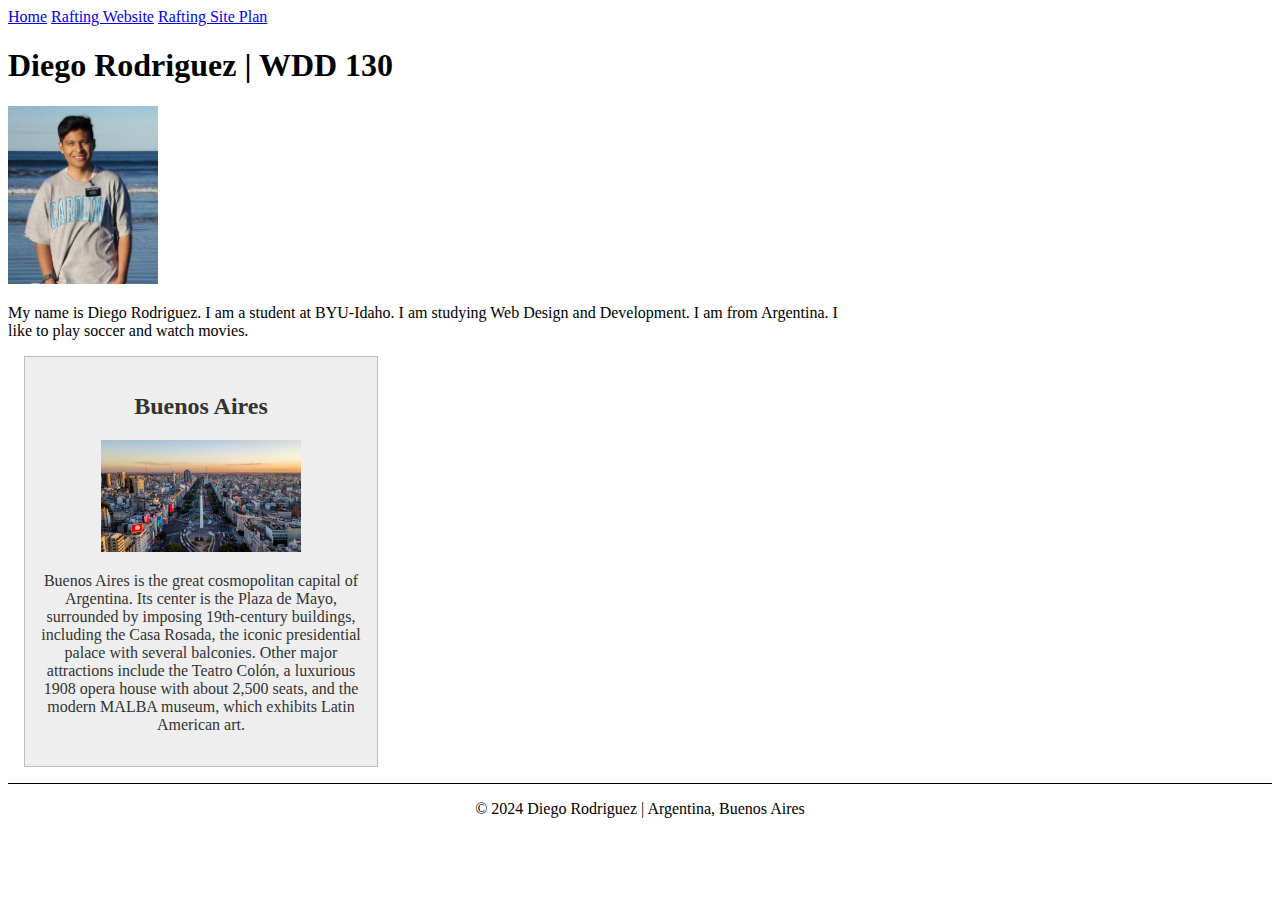
<file: index.html>
<!DOCTYPE html>
<html lang="en">
<head>
    <meta charset="UTF-8">
    <meta name="viewport" content="width=device-width, initial-scale=1.0">
    <link rel="stylesheet" href="styles/styles.css">
    <meta name="description" content="presentation page for WDD 130 Web Fundamentals course">
    <meta name="author" content="Diego Rodriguez">
    <title>Diego Rodriguez | WDD 130</title>
</head>
<body>
    <header>
        <a href="#">Home</a>
        <a href="wwr/">Rafting Website</a>
        <a href="wwr/site-plan-rafting.html">Rafting Site Plan</a>
    </header>
    <main>
        <h1>Diego Rodriguez | WDD 130</h1>
        <img src="images/perfil.jpg" alt="profile picture" width="200">
        <p>My name is Diego Rodriguez. I am a student at BYU-Idaho. I am studying Web Design and Development. I am from Argentina. I like to play soccer and watch movies.</p>
    </main>
    <aside>
        <h2>Buenos Aires</h2>
        <img src="images/Buenos_Aires.jpg" alt="Buenos Aires landscape">
        <p>Buenos Aires is the great cosmopolitan capital of Argentina. Its center is the Plaza de Mayo, surrounded by imposing 19th-century buildings, including the Casa Rosada, the iconic presidential palace with several balconies. Other major attractions include the Teatro Colón, a luxurious 1908 opera house with about 2,500 seats, and the modern MALBA museum, which exhibits Latin American art.</p>
    </aside>
    <footer>
        <p>&copy; 2024 Diego Rodriguez | Argentina, Buenos Aires</p>
    </footer>
</body>
</html>
</file>
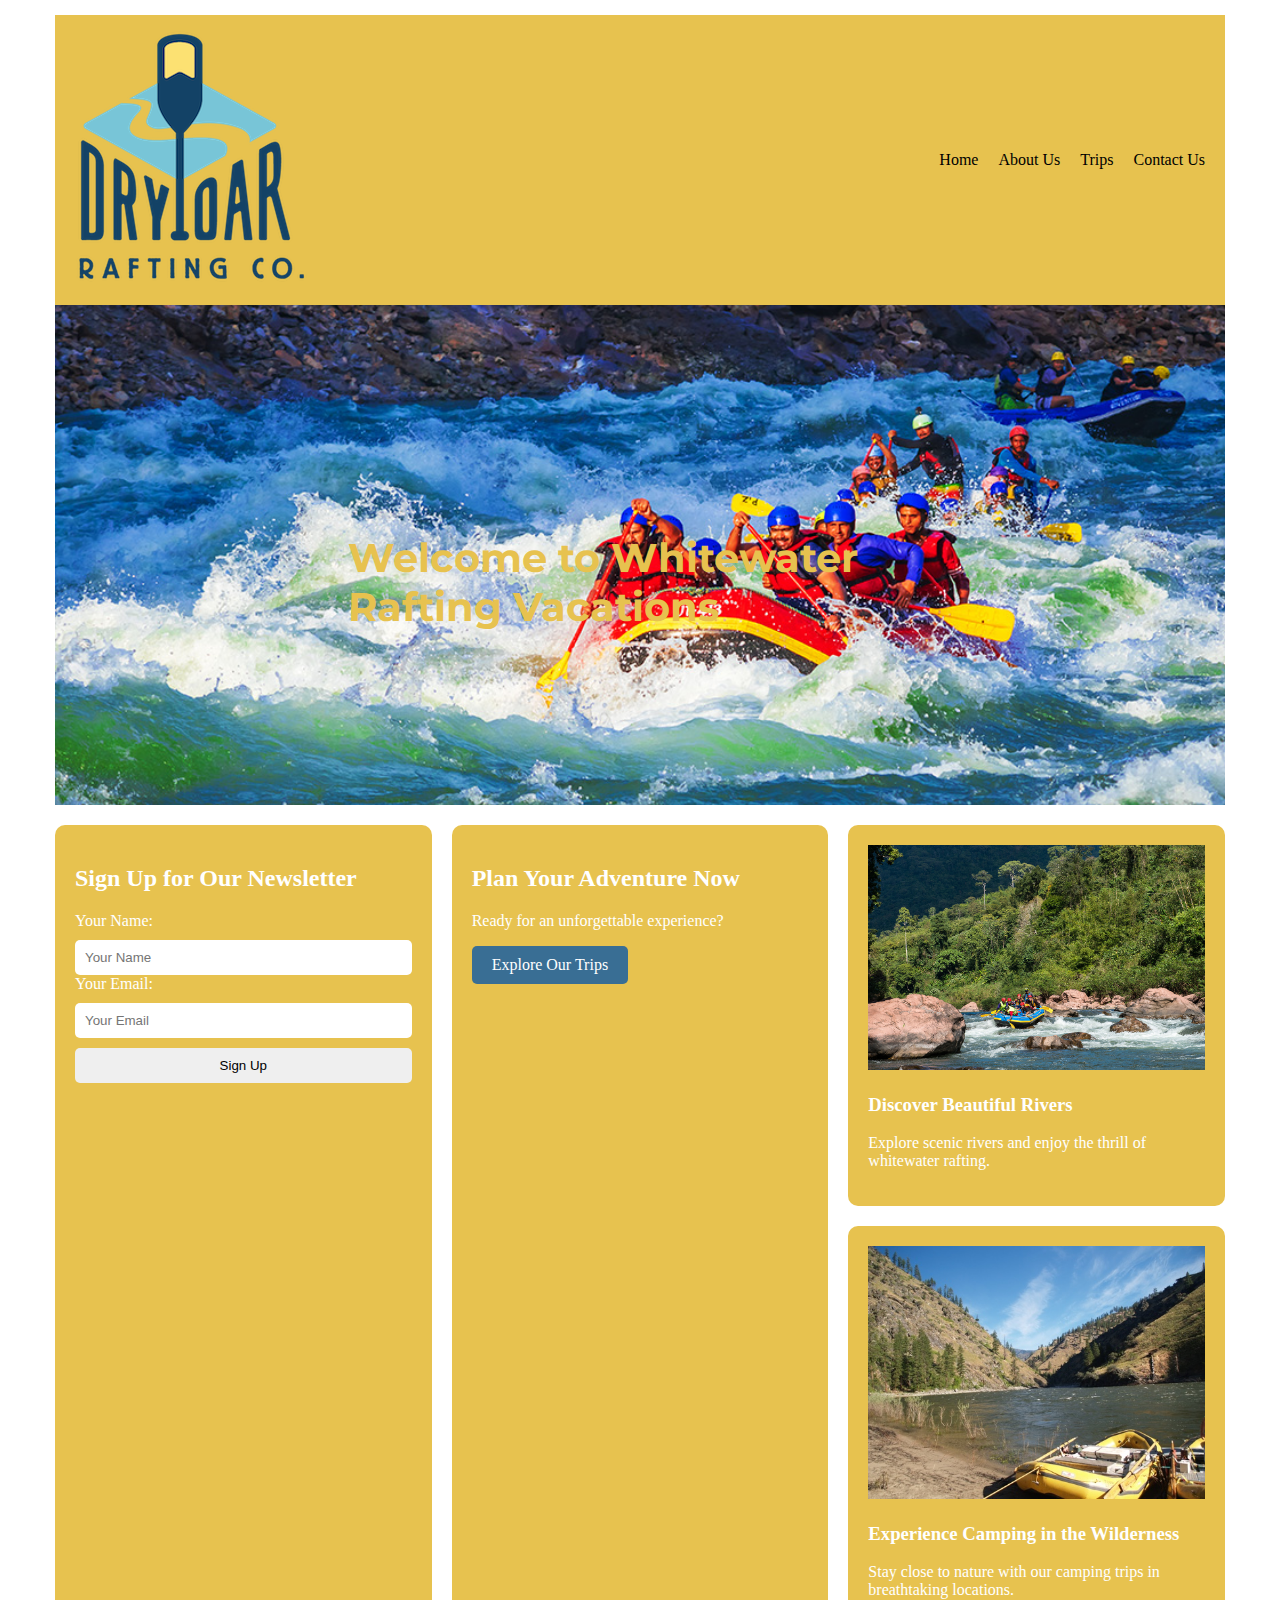
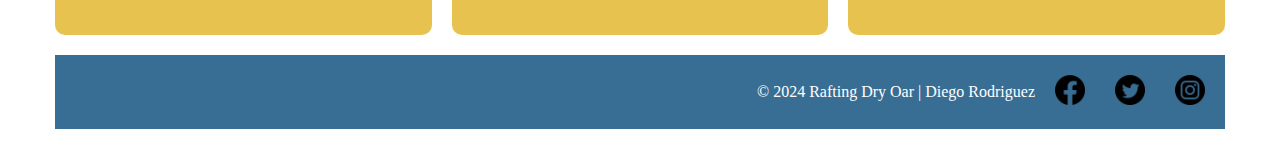
<file: wwr/index.html>
<!DOCTYPE html>
<html lang="en">
<head>
    <meta charset="UTF-8">
    <meta name="viewport" content="width=device-width, initial-scale=1.0">
    <meta name="description" content="Whitewater Rafting Vacations - Providing Unforgettable Rafting Experiences with Dry Oar Boating">
    <meta name="author" content="Diego Rodriguez">
    <title>Whitewater Rafting Vacations | Home</title>
    <link rel="stylesheet" href="./styles/rafting.css">
</head>
<body class="body">
    <div id="content">
        <header class="header">
            <img src="images/logo.png" alt="Rafting Site Logo">
            <nav class="nav">
                <a href="index.html">Home</a>
                <a href="about.html">About Us</a>
                <a href="trips.html">Trips</a>
                <a href="contact.html">Contact Us</a>
            </nav>
        </header>
        <section id="hero" class="hero">
            <img id="hero-img" src="./images/hero_index.jpg" alt="People enjoying white water rafting">
            <div class="hero-content">
                <h1 class="home-title">Welcome to Whitewater Rafting Vacations</h1>
            </div>
        </section>
        <main class="home-grid">
            <section class="newsletter" id="newsletter">
                <h2>Sign Up for Our Newsletter</h2>
                <form action="#" method="post">
                    <label for="name">Your Name:</label>
                    <input type="text" id="name" name="name" placeholder="Your Name" required>
                    <label for="email">Your Email:</label>
                    <input type="email" id="email" name="email" placeholder="Your Email" required>
                    <input type="submit" value="Sign Up">
                </form>
            </section>
            <section class="call-to-action">
                <h2>Plan Your Adventure Now</h2>
                <p>Ready for an unforgettable experience?</p>
                <a class="cta-link" href="trips.html">Explore Our Trips</a>
            </section>
            <section class="grid-layout">
                <div class="grid-item">
                    <img src="./images/river.jpg" alt="Image 1">
                    <h3>Discover Beautiful Rivers</h3>
                    <p>Explore scenic rivers and enjoy the thrill of whitewater rafting.</p>
                </div>
                <div class="grid-item">
                    <img src="./images/camping.jpg" alt="Image 2">
                    <h3>Experience Camping in the Wilderness</h3>
                    <p>Stay close to nature with our camping trips in breathtaking locations.</p>
                </div>
            </section>
        </main>
        <footer class="footer">
            <p>&copy; 2024 Rafting Dry Oar | Diego Rodriguez</p>
            <nav class="sociallinks">
                <a href="https://www.facebook.com" target="_blank">
                    <img src="./images/facebook.png" alt="Facebook">
                </a>
                <a href="https://www.twitter.com" target="_blank">
                    <img src="./images/twitter.png" alt="Twitter">
                </a>
                <a href="https://www.instagram.com" target="_blank">
                    <img src="./images/instagram.png" alt="Instagram">
                </a>
            </nav>
        </footer>
    </div>
</body>
</html>
</file>
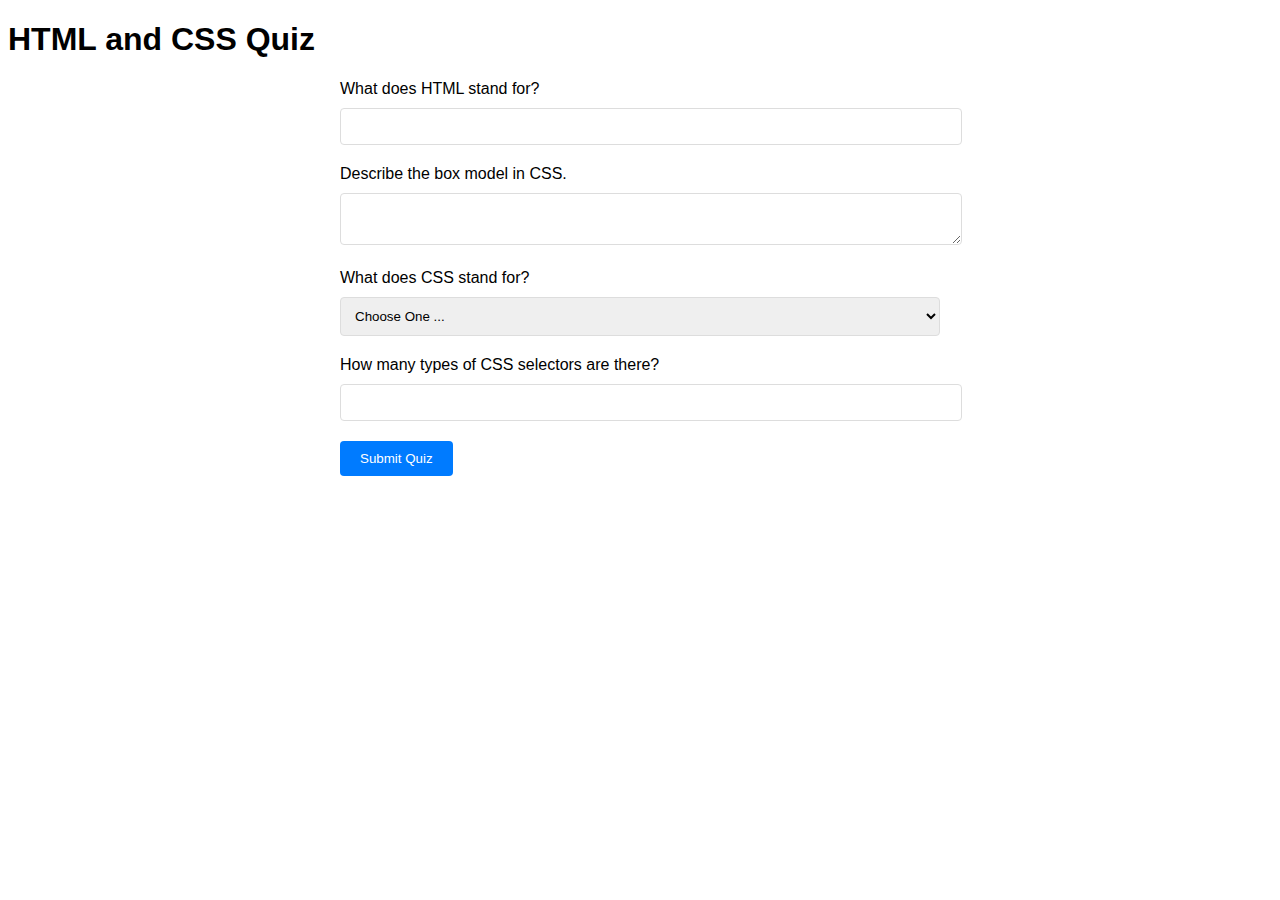
<file: quiz.html>
<!DOCTYPE html>
<html>
<head>
    <meta charset="UTF-8">
    <meta name="viewport" content="width=device-width, initial-scale=1.0">
    <link rel="stylesheet" href="styles/quiz.css">
    <meta name="description" content="Quiz page for WDD 130 Web Fundamentals course">
    <meta name="author" content="Diego Rodriguez">
    <title>Diego Rodriguez | WDD 130 | Quiz</title>
</head>
<body>
    <h1>HTML and CSS Quiz</h1>
    <form>
        <div class="form-group">
            <label for="q1">What does HTML stand for?</label>
            <input type="text" id="q1" name="q1">
        </div>
        <div class="form-group">
            <label for="q2">Describe the box model in CSS.</label>
            <textarea id="q2" name="q2"></textarea>
        </div>
        <div class="form-group">
            <label for="q3">What does CSS stand for?</label>
            <select id="q3" name="q3">
                <option value="" selected disabled>Choose One ...</option>
                <option value="1">Cascading Style Sheets</option>
                <option value="2">Computer Style Sheets</option>
                <option value="3">Colorful Style Sheets</option>
            </select>
        </div>
        <div class="form-group">
            <label for="q4">How many types of CSS selectors are there?</label>
            <input type="number" id="q4" name="q4">
        </div>
        <button type="submit">Submit Quiz</button>
    </form>
</body>
</html>
</file>
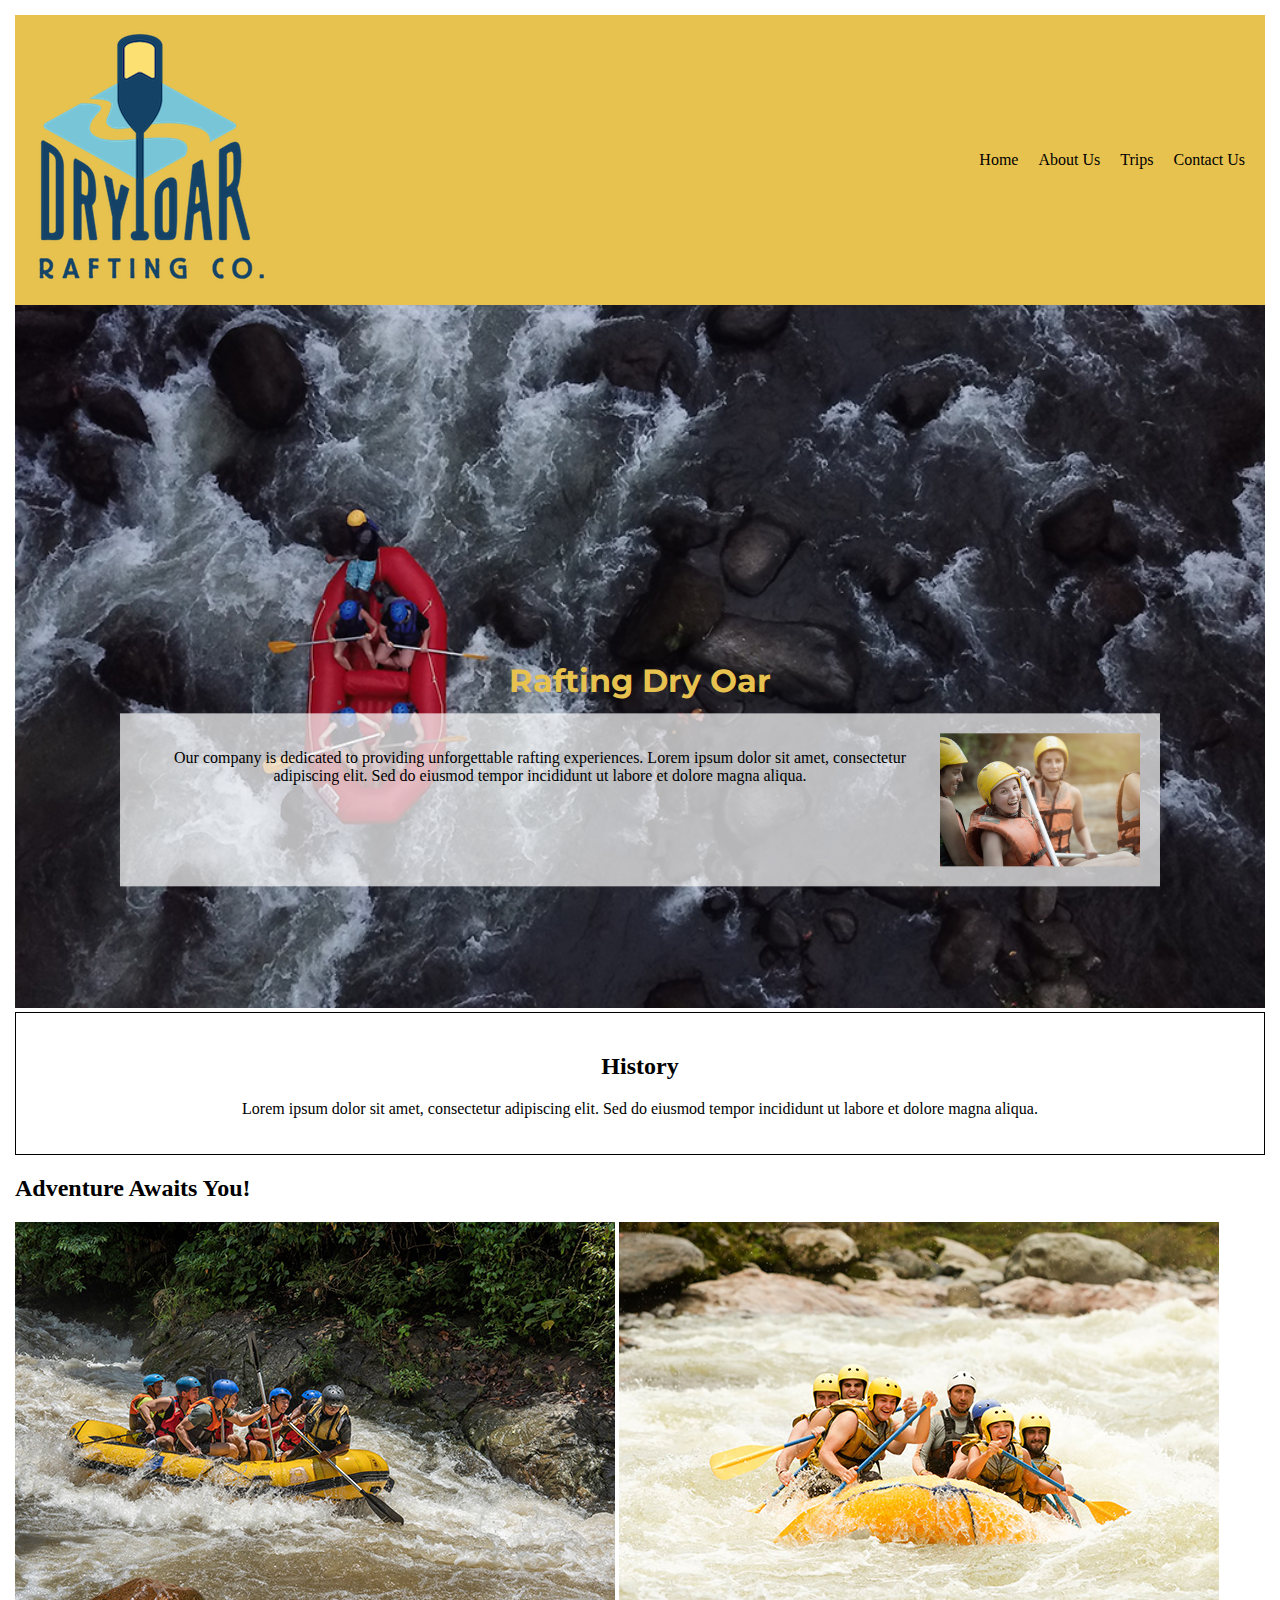
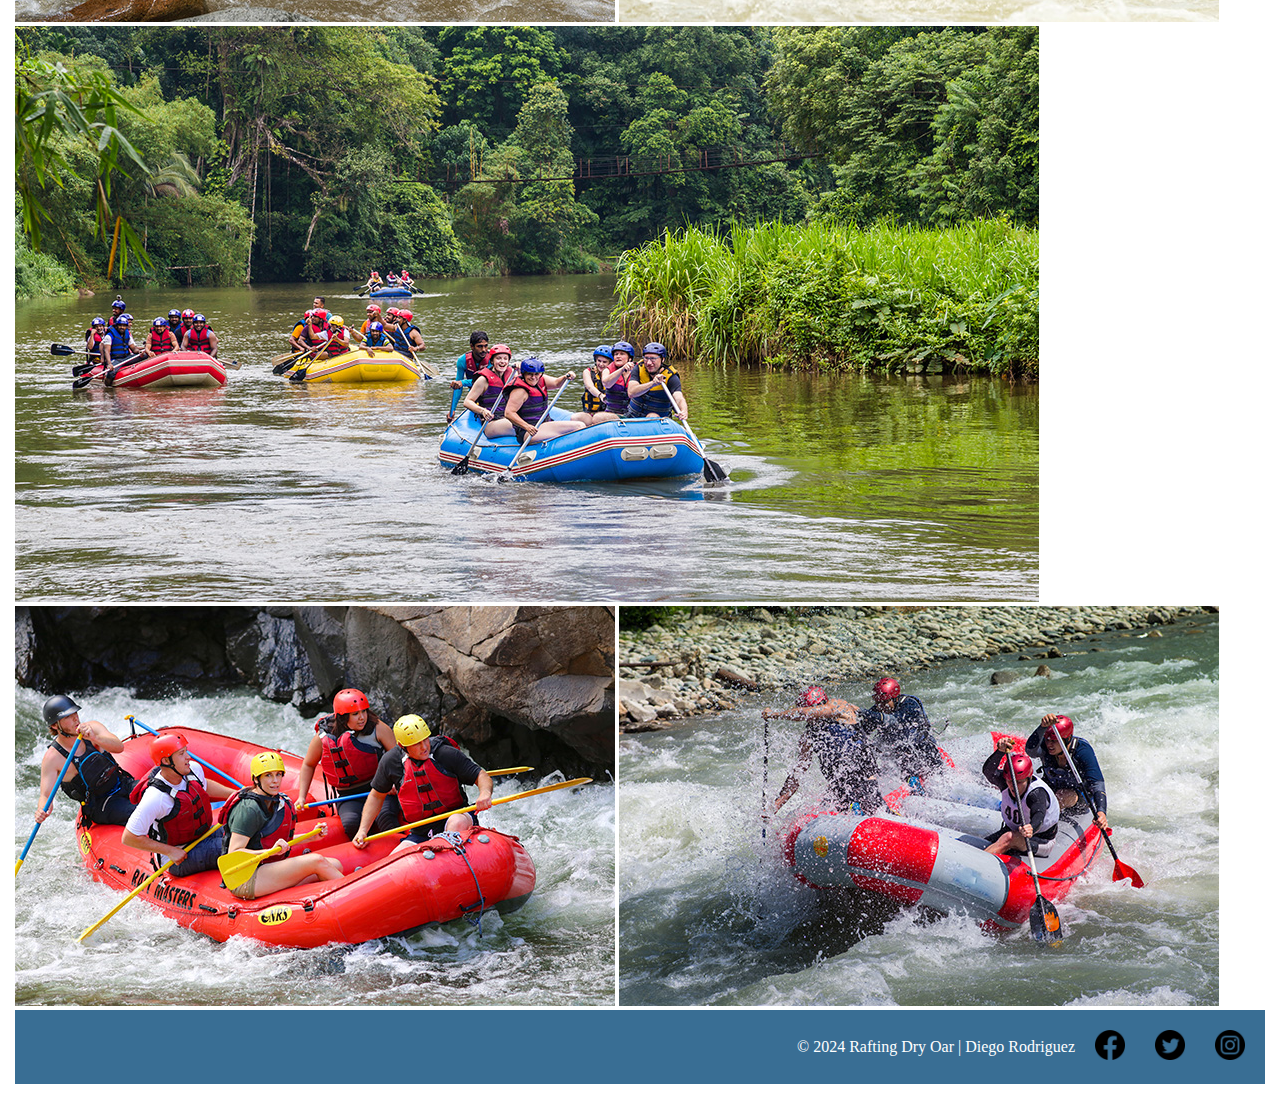
<file: wwr/about.html>
<!DOCTYPE html>
<html lang="en">
<head>
    <meta charset="UTF-8">
    <meta name="viewport" content="width=device-width, initial-scale=1.0">
    <meta name="description" content="Rafting Dry Oar - Providing Unforgettable Rafting Experiences">
    <meta name="author" content="Diego Rodriguez">
    <link rel="stylesheet" href="styles/rafting.css">
    <title>Rafting About Us - Dry Oar Rafting</title>
</head>
<body>
    <header>
        <img src="images/logo.png" alt="Rafting Site Logo">
        <nav>
            <a href="index.html">Home</a>
            <a href="about.html">About Us</a>
            <a href="trips.html">Trips</a>
            <a href="contact.html">Contact Us</a>
        </nav>
    </header>
    <main>
        <div class="hero">
            <img src="images/rafting-background.jpg" alt="image background">
            <h1>Rafting Dry Oar</h1>
            <article>
                <img src="images/customer.png" alt="Happy customer">
                <p>Our company is dedicated to providing unforgettable rafting experiences. Lorem ipsum dolor sit amet, consectetur adipiscing elit. Sed do eiusmod tempor incididunt ut labore et dolore magna aliqua.</p>
            </article>
        </div>
        <section class="history">
            <h2>History</h2>
            <p>Lorem ipsum dolor sit amet, consectetur adipiscing elit. Sed do eiusmod tempor incididunt ut labore et dolore magna aliqua.</p>
        </section>
        <section class="adventure">
                <h2>Adventure Awaits You!</h2>
                <img src="images/rafting1.jpg" alt="Rafting Image 1">
                <img src="images/rafting2.jpg" alt="Rafting Image 2">
                <img src="images/rafting3.jpg" alt="Rafting Image 3">
                <img src="images/rafting4.jpg" alt="Rafting Image 4">
                <img src="images/rafting5.jpg" alt="Rafting Image 5">
        </section>
    </main>
    <footer>
        <p>&copy; 2024 Rafting Dry Oar | Diego Rodriguez</p>
        <nav class="sociallinks">
            <a href="https://www.facebook.com" target="_blank">
                <img src="./images/facebook.png" alt="Facebook">
            </a>

            <a href="https://www.twitter.com" target="_blank">
                <img src="./images/twitter.png" alt="Twitter">
            </a>

            <a href="https://www.instagram.com" target="_blank">
                <img src="./images/instagram.png" alt="Instagram">
            </a>
        </nav>
    </footer>
</body>
</html>
</file>
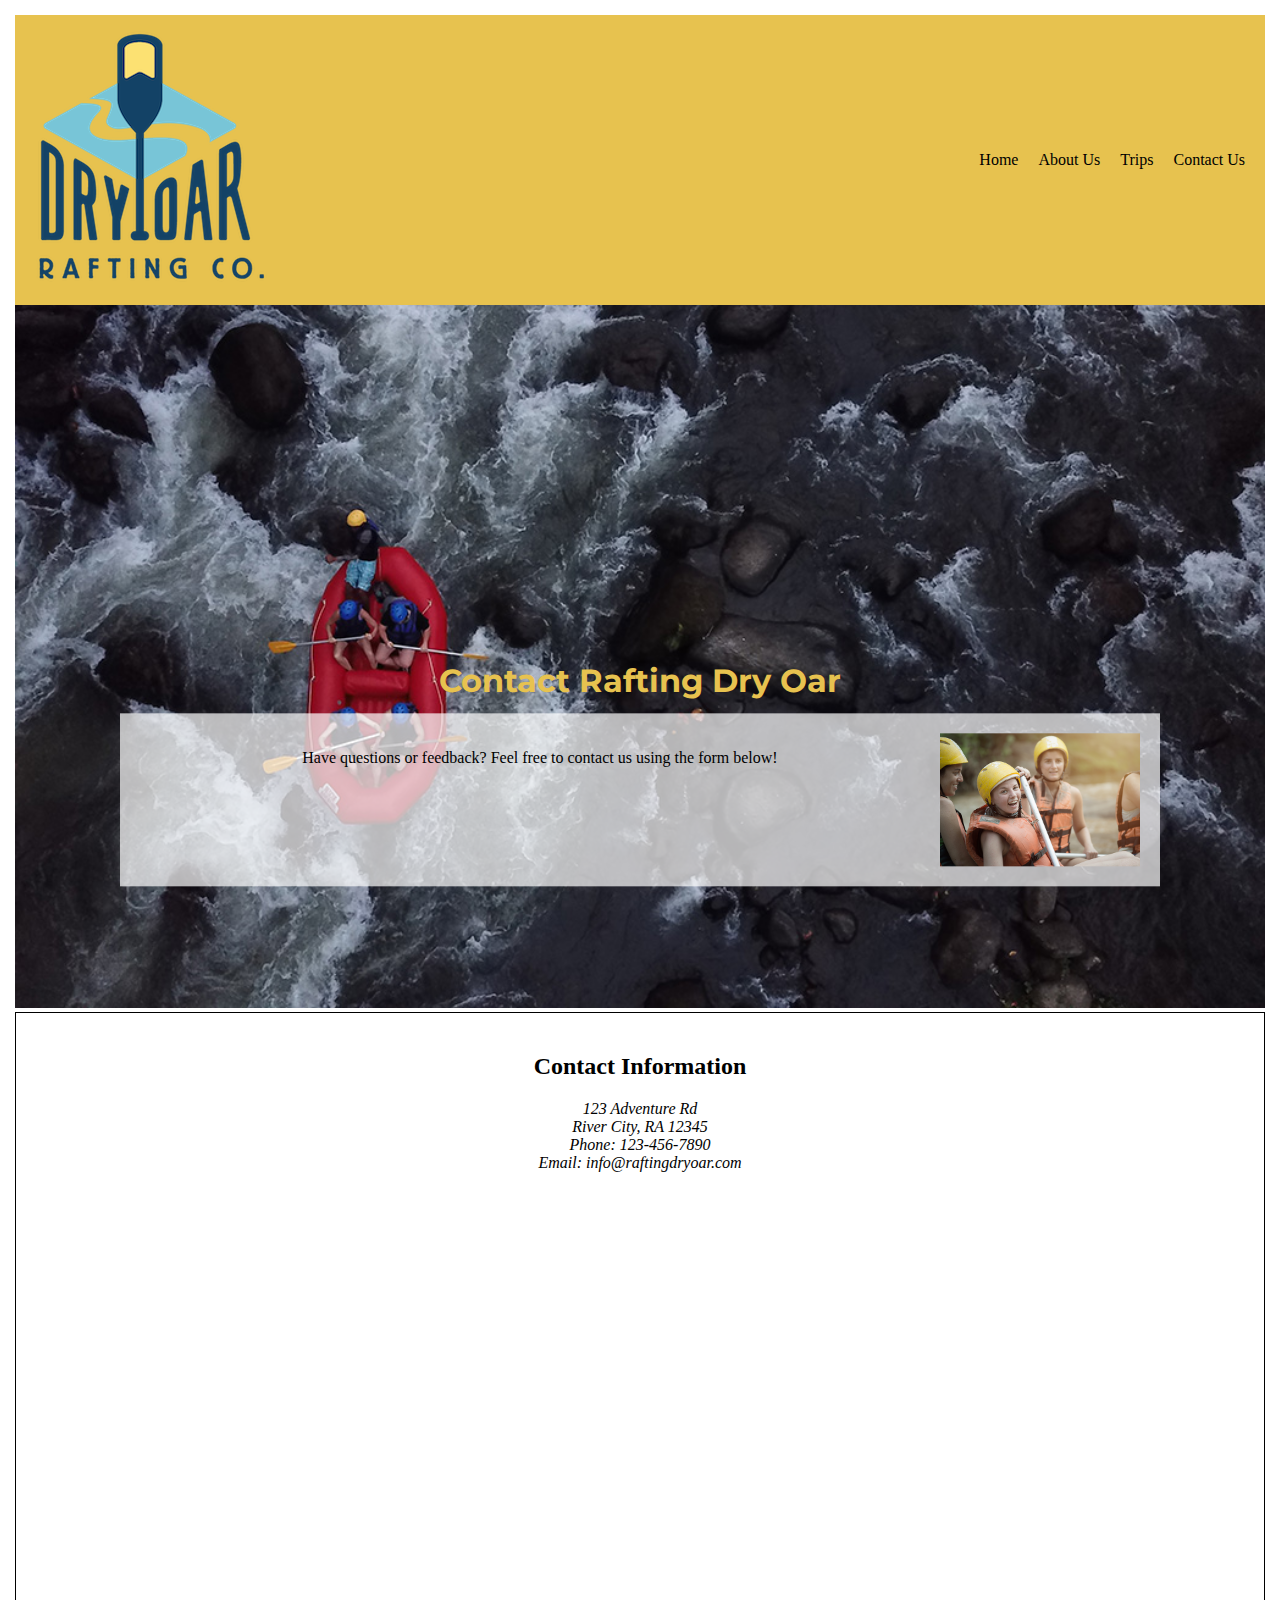
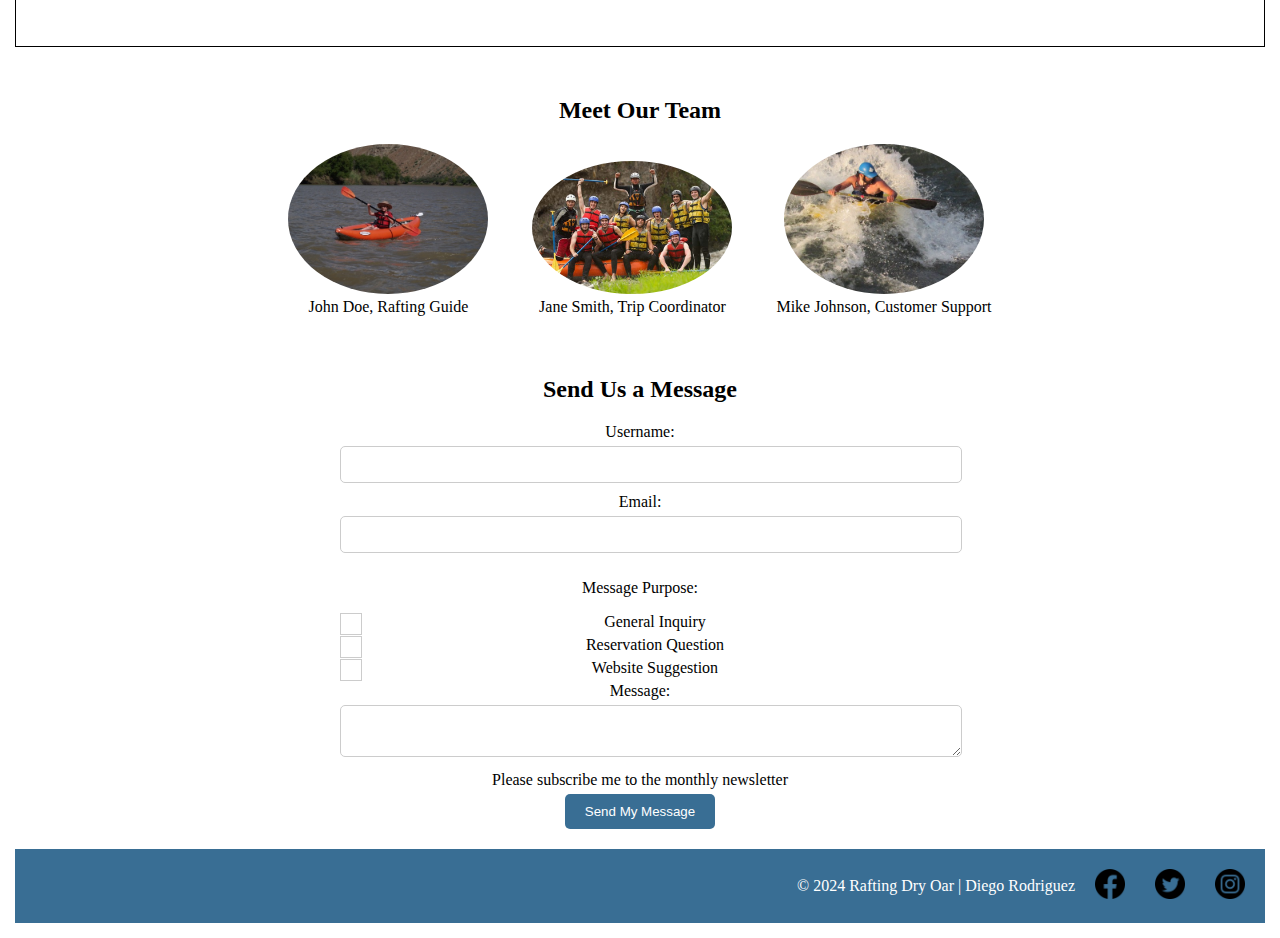
<file: wwr/contact.html>
<!DOCTYPE html>
<html lang="en">
<head>
    <meta charset="UTF-8">
    <meta name="viewport" content="width=device-width, initial-scale=1.0">
    <meta name="description" content="Contact Rafting Dry Oar for Unforgettable Rafting Experiences">
    <meta name="author" content="Diego Rodriguez">
    <link rel="stylesheet" href="styles/rafting.css">
    <title>Contact - Rafting Dry Oar</title>
</head>
<body>
    <header>
        <img src="images/logo.png" alt="Rafting Site Logo">
        <nav>
            <a href="index.html">Home</a>
            <a href="about.html">About Us</a>
            <a href="trips.html">Trips</a>
            <a href="contact.html">Contact Us</a>
        </nav>
    </header>
    <main>
        <div class="hero">
            <img src="images/rafting-background.jpg" alt="image background">
            <h1>Contact Rafting Dry Oar</h1>
            <article>
                <img src="images/customer.png" alt="Happy customer">
                <p>Have questions or feedback? Feel free to contact us using the form below!</p>
            </article>
        </div>
        <section class="contact">
            <h2>Contact Information</h2>
            <address>
                123 Adventure Rd<br>
                River City, RA 12345<br>
                Phone: 123-456-7890<br>
                Email: info@raftingdryoar.com
            </address>
            <div id="map">
                <iframe src="https://www.google.com/maps/embed?pb=!1m18!1m12!1m3!1d3305.073394394073!2d-118.2436846847836!3d34.05223598059847!2m3!1f0!2f0!3f0!3m2!1i1024!2i768!4f13.1!3m3!1m2!1s0x80c2c75ddc27da13%3A0x3e3b3e3a3d3d3d!2sLos%20Angeles%2C%20CA!5e0!3m2!1sen!2sus!4v1607683660003!5m2!1sen!2sus" width="600" height="450" allowfullscreen="" aria-hidden="false" tabindex="0"></iframe>
            </div>
        </section>
        <section class="employees">
            <h2>Meet Our Team</h2>
            <figure>
                <img src="images/employed1.jpg" alt="Employee 1">
                <figcaption>John Doe, Rafting Guide</figcaption>
            </figure>
            <figure>
                <img src="images/employed2.jpg" alt="Employee 2">
                <figcaption>Jane Smith, Trip Coordinator</figcaption>
            </figure>
            <figure>
                <img src="images/employed3.jpg" alt="Employee 3">
                <figcaption>Mike Johnson, Customer Support</figcaption>
            </figure>
        </section>
        <section class="message">
            <h2>Send Us a Message</h2>
            <form>
                <label for="username">Username:</label>
                <input type="text" id="username" name="username">
            
                <label for="email">Email:</label>
                <input type="email" id="email" name="email">
            
                <p>Message Purpose:</p>
                <input type="radio" id="generalInquiry" name="purpose" value="generalInquiry">
                <label for="generalInquiry">General Inquiry</label>
                <input type="radio" id="reservationQuestion" name="purpose" value="reservationQuestion">
                <label for="reservationQuestion">Reservation Question</label>
                <input type="radio" id="websiteSuggestion" name="purpose" value="websiteSuggestion">
                <label for="websiteSuggestion">Website Suggestion</label>
            
                <label for="message">Message:</label>
                <textarea id="message" name="message"></textarea>
            
                <label for="newsletter">Please subscribe me to the monthly newsletter</label>
                <input type="checkbox" id="newsletter" name="newsletter">
            
                <button type="submit">Send My Message</button>
            </form>
        </section>
    </main>
    <footer>
        <p>&copy; 2024 Rafting Dry Oar | Diego Rodriguez</p>
        <nav class="sociallinks">
            <a href="https://www.facebook.com" target="_blank">
                <img src="./images/facebook.png" alt="Facebook">
            </a>
            <a href="https://www.twitter.com" target="_blank">
                <img src="./images/twitter.png" alt="Twitter">
            </a>
            <a href="https://www.instagram.com" target="_blank">
                <img src="./images/instagram.png" alt="Instagram">
            </a>
        </nav>
    </footer>
</body>
</html>
</file>
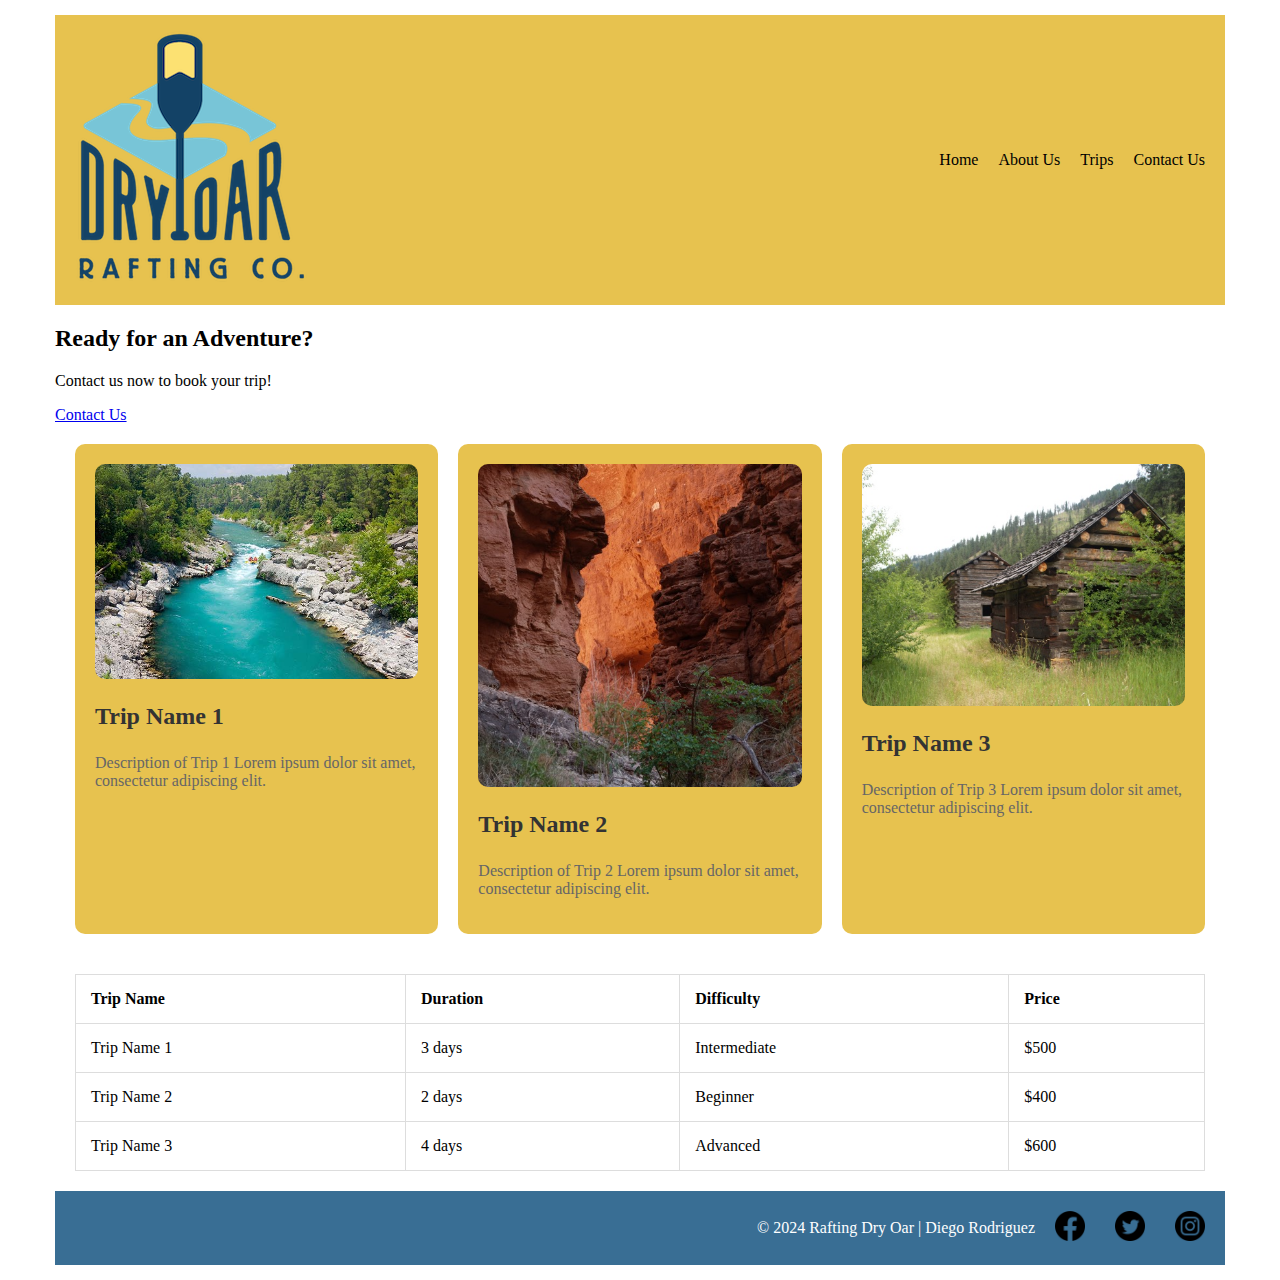
<file: wwr/trips.html>
<!DOCTYPE html>
<html lang="en">
<head>
    <meta charset="UTF-8">
    <meta name="viewport" content="width=device-width, initial-scale=1.0">
    <meta name="description" content="Explore our exciting whitewater rafting trips.">
    <meta name="author" content="Your Name">
    <title>Whitewater Rafting Trips | Dry Oar Rafting</title>
    <link rel="stylesheet" href="./styles/rafting.css">
</head>
<body>
    <div id="content">
        <header>
            <img src="images/logo.png" alt="Rafting Site Logo">
            <nav>
                <a href="index.html">Home</a>
                <a href="about.html">About Us</a>
                <a href="trips.html">Trips</a>
                <a href="contact.html">Contact Us</a>
            </nav>
        </header>
        
        <main>
            <section id="call-to-action">
                <h2>Ready for an Adventure?</h2>
                <p>Contact us now to book your trip!</p>
                <a class="button" href="./contact.html">Contact Us</a>
            </section>
            
            <section id="trip-descriptions">
                <!-- Trip 1 -->
                <div class="trip">
                    <img src="./images/trip1.jpg" alt="Trip 1">
                    <h3>Trip Name 1</h3>
                    <p>Description of Trip 1 Lorem ipsum dolor sit amet, consectetur adipiscing elit.</p>
                </div>
                
                <!-- Trip 2 -->
                <div class="trip">
                    <img src="./images/trip2.jpg" alt="Trip 2">
                    <h3>Trip Name 2</h3>
                    <p>Description of Trip 2 Lorem ipsum dolor sit amet, consectetur adipiscing elit.</p>
                </div>
                
                <!-- Trip 3 -->
                <div class="trip">
                    <img src="./images/trip3.jpg" alt="Trip 3">
                    <h3>Trip Name 3</h3>
                    <p>Description of Trip 3 Lorem ipsum dolor sit amet, consectetur adipiscing elit.</p>
                </div>
            </section>
            
            <section id="trip-table">
                <table>
                    <thead>
                        <tr>
                            <th>Trip Name</th>
                            <th>Duration</th>
                            <th>Difficulty</th>
                            <th>Price</th>
                        </tr>
                    </thead>
                    <tbody>
                        <tr>
                            <td>Trip Name 1</td>
                            <td>3 days</td>
                            <td>Intermediate</td>
                            <td>$500</td>
                        </tr>
                        <tr>
                            <td>Trip Name 2</td>
                            <td>2 days</td>
                            <td>Beginner</td>
                            <td>$400</td>
                        </tr>
                        <tr>
                            <td>Trip Name 3</td>
                            <td>4 days</td>
                            <td>Advanced</td>
                            <td>$600</td>
                        </tr>
                        <!-- Additional trips can be added here -->
                    </tbody>
                </table>
            </section>
        </main>
        
        <footer>
            <p>&copy; 2024 Rafting Dry Oar | Diego Rodriguez</p>
            <nav class="sociallinks">
                <a href="https://www.facebook.com" target="_blank">
                    <img src="./images/facebook.png" alt="Facebook">
                </a>
                <a href="https://www.twitter.com" target="_blank">
                    <img src="./images/twitter.png" alt="Twitter">
                </a>
                <a href="https://www.instagram.com" target="_blank">
                    <img src="./images/instagram.png" alt="Instagram">
                </a>
            </nav>
        </footer>
    </div>
</body>
</html>
</file>
<file: styles/styles.css>
main {
    max-width: 840px;
}

aside{
    width: 20rem;
    margin: 1rem;
    border: 1px solid rgba(0, 0, 0, 0.2);
    padding: 1rem;
    background-color: #eee;
    color: #333;
    text-align: center;
}

aside img{
    width: 200px;
    height: auto;
}

main img{
    width: 150px;
    height: auto;
}

p{padding: 0;}

footer{
    margin-top: 15px;
    border-top: 1px solid #000;
    text-align: center;
}
</file>
<file: wwr/styles/rafting.css>
/* Import Google Fonts */
@import url('https://fonts.googleapis.com/css?family=Montserrat:400,700&display=swap');

:root {
  --primary-color: #396e94;
  --secondary-color: #e7c24f;
  --accent1-color: #a43312;
  --accent2-color: #381d2a;

  --heading-font: 'Montserrat', sans-serif;
  --paragraph-font: 'Montserrat', sans-serif;

  --nav-background-color: #e7c24f;
  --nav-link-color: #000;
  --nav-link-hover-color: #396e94;
  --nav-hover-background-color: #e7c24f;
}

body {
  margin: 15px;
  padding: 0;
}

/* Header Styles */
header {
  display: grid;
  grid-template-columns: 1fr auto;
  align-items: center;
  background-color: var(--nav-background-color);
  padding: 10px;
}

header img {
  max-width: 100%;
}

nav {
  display: flex;
  justify-content: space-around;
}

nav a {
  color: var(--nav-link-color);
  text-decoration: none;
  padding: 10px;
  transition: color 0.3s;
}

nav a:hover {
  color: var(--nav-link-hover-color);
}

/* Hero Section Styles */
.hero {
  position: relative;
}

.hero img {
  width: 100%;
  height: auto;
}

.hero h1 {
  position: absolute;
  top: 50%;
  left: 50%;
  transform: translate(-50%, -50%);
  color: var(--secondary-color);
  font-family: var(--heading-font);
}

.hero article {
  position: absolute;
  top: 70%;
  left: 50%;
  transform: translate(-50%, -50%);
  background-color: rgba(255, 255, 255, 0.7);
  padding: 20px;
  text-align: center;
  width: 80%;
}

.hero article img {
  width: 100%;
  max-width: 200px;
  margin: 0 auto;
  display: block;
  float: right;
}

/* History Section Styles */
/*HISTORY SECTION*/
.history,
.contact {
  text-align: center;
  padding: 20px;
  border: 1px solid black;
  margin-bottom: 10px;
}

.history h2 {
  text-align: center;
  width: 100%;
  margin-bottom: 20px;
}

.historyContent {
  display: grid;
  grid-template-columns: 1fr 20% 1fr;
  gap: 10px;
}

.historyContent p {
  text-align: left;
  font-size: 1.3rem;
  line-height: 1.8rem;
  padding: 8px;
}

.historyContent img {
  max-width: 100%;
  max-height: 220px;
  display: block;
  margin: 0 auto;
  border-radius: 50%;
  padding: 8px;
}



.adventureImages {
  display: grid;
  grid-template-columns: repeat(5, 1fr);
  gap: 20px;
  max-width: 800px;
  margin: 0 auto;
}

.adventureImages figure {
  text-align: center;
}

.adventureImages img {
  width: 100%;
  max-width: 100%;
  height: auto;
  border-radius: 10px;
  margin: 10px 0;
}

.adventureImages figcaption {
  margin-top: 5px;
  font-size: 14px;
  color: #555;
}



/* Footer Styles */
footer {
  display: flex;
  justify-content: flex-end;
  align-items: center;
  background-color: var(--primary-color);
  color: #fff;
  padding: 10px;
}

.sociallinks a {
  margin-left: 10px;
}

.sociallinks a img {
  width: 30px;
  height: auto;
}

/* New CSS for Contact Us page */

/* Contact Information Section Styles */
.contact {
  text-align: center;
  padding: 20px;
  border: 1px solid black;
  margin-bottom: 10px;
}

.contact h2 {
  text-align: center;
  width: 100%;
  margin-bottom: 20px;
}

/* Employee Section Styles */
.employees {
  text-align: center;
  padding: 20px;
}

.employees h2 {
  margin-bottom: 20px;
}

.employees figure {
  display: inline-block;
  margin: 0 20px;
}

.employees img {
  width: 200px;
  height: auto;
  border-radius: 50%;
}

/* Form Section Styles */
.message {
  text-align: center;
  padding: 20px;
}

.message h2 {
  margin-bottom: 20px;
}

.message form {
  max-width: 600px;
  margin: 0 auto;
}

.message label {
  display: block;
  margin-bottom: 5px;
}

.message input[type="text"],
.message input[type="email"],
.message textarea {
  width: 100%;
  padding: 10px;
  margin-bottom: 10px;
  border: 1px solid #ccc;
  border-radius: 5px;
}

.message select {
  width: 100%;
  padding: 10px;
  margin-bottom: 10px;
  border: 1px solid #ccc;
  border-radius: 5px;
}

.message input[type="checkbox"] {
  margin-right: 5px;
}

.message button[type="submit"] {
  padding: 10px 20px;
  background-color: var(--primary-color);
  color: #fff;
  border: none;
  border-radius: 5px;
  cursor: pointer;
}

.message button[type="submit"]:hover {
  background-color: var(--secondary-color);
}

iframe {
  border: 0;
}
.message input[type="text"]:focus,
.message input[type="email"]:focus,
.message textarea:focus {
  border-color: var(--primary-color);
  outline: none;
}

.message input[type="checkbox"]:focus {
  outline: auto var(--primary-color);
}

.message button[type="submit"]:active {
  background-color: var(--tertiary-color);
}

.message input::placeholder,
.message textarea::placeholder {
  color: var(--placeholder-color);
}

.message input:invalid,
.message textarea:invalid {
  border-color: var(--error-color);
}

.message input[type="radio"] {
  margin-right: 5px;
}

.message label.radio-label {
  display: inline-block;
  margin-right: 15px;
}

.message input[type="radio"],
.message input[type="checkbox"] {
  display: none;
}

.message input[type="radio"] + label,
.message input[type="checkbox"] + label {
  position: relative;
  padding-left: 30px;
  cursor: pointer;
}

.message input[type="radio"] + label:before,
.message input[type="checkbox"] + label:before {
  content: '';
  position: absolute;
  left: 0;
  top: 0;
  width: 20px;
  height: 20px;
  border: 1px solid #ccc;
  background-color: #fff;
}

.message input[type="radio"]:checked + label:before {
  background-color: var(--primary-color);
  border-radius: 50%;
}

.message input[type="checkbox"]:checked + label:before {
  background-color: var(--primary-color);
}

.message input[type="radio"] + label:after,
.message input[type="checkbox"] + label:after {
  content: '';
  position: absolute;
  display: none;
}

.message input[type="radio"]:checked + label:after,
.message input[type="checkbox"]:checked + label:after {
  display: block;
}

.message input[type="radio"]:checked + label:after {
  left: 8px;
  top: 8px;
  width: 6px;
  height: 6px;
  border-radius: 50%;
  background: white;
}

.message input[type="checkbox"]:checked + label:after {
  left: 6px;
  top: 10px;
  width: 8px;
  height: 4px;
  border: solid white;
  border-width: 0 2px 2px 0;
  transform: rotate(45deg);
}

/* Home Page Specific Styles */

/* Content Styles */
#content {
  max-width: 1200px;
  margin: 0 auto;
  padding: 0 15px;
  box-sizing: border-box; /* Ensures padding doesn't affect total width */
}

/* Hero Section Styles */
#hero {
  position: relative;
  width: 100%;
  height: 500px;
  overflow: hidden;
}

#hero-img {
  width: 100%;
  height: 100%;
  object-fit: cover; /* Ensures image covers the entire hero section */
  object-position: center; /* Centers the image */
}

#hero-msg {
  position: absolute;
  top: 50%;
  left: 50%;
  transform: translate(-50%, -50%);
  color: white;
  text-align: center;
  text-shadow: 2px 2px 4px rgba(0, 0, 0, 0.5); /* Adds text shadow for better readability */
}

.home-title {
  font-size: 2.5em;
}

/* Home Grid Styles */
.home-grid {
  display: grid;
  grid-template-columns: repeat(auto-fit, minmax(300px, 1fr)); /* Responsive grid layout */
  gap: 20px;
  margin: 20px 0;
}

.newsletter, .call-to-action {
  padding: 20px;
  background-color: var(--secondary-color);
  color: white;
  border-radius: 10px;
}

.newsletter form {
  display: flex; /* Aligns form elements in a row */
  flex-direction: column; /* Stacks form elements vertically */
}

.newsletter input, .newsletter button {
  margin-top: 10px;
  padding: 10px;
  border: none;
  border-radius: 5px;
}

.newsletter button {
  background-color: var(--primary-color);
  color: white;
  cursor: pointer;
}

.newsletter button:hover {
  background-color: var(--secondary-color);
}

.cta-link {
  display: inline-block;
  padding: 10px 20px;
  background-color: var(--primary-color);
  color: white;
  text-decoration: none;
  border-radius: 5px;
  transition: background-color 0.3s ease;
}

.cta-link:hover {
  background-color: var(--secondary-color);
}

/* Grid Layout Styles */
.grid-layout {
  display: grid;
  grid-template-columns: repeat(auto-fit, minmax(300px, 1fr));
  gap: 20px;
}

.grid-item {
  background-color: var(--secondary-color);
  padding: 20px;
  color: white;
  border-radius: 10px;
}

.grid-item img {
  width: 100%;
  height: auto;
  object-fit: cover;
}

.grid-item h3 {
  margin-top: 20px;
}

.grid-item p {
  margin-top: 10px;
}

/* Estilos específicos para la página de viajes */

/* Estilos para la sección de descripciones de viajes */
#trip-descriptions {
  display: grid;
  grid-template-columns: repeat(auto-fit, minmax(300px, 1fr));
  gap: 20px;
}

.trip {
  background-color: var(--secondary-color);
  padding: 20px;
  border-radius: 10px;
}

.trip img {
  width: 100%;
  height: auto;
  border-radius: 10px;
}

.trip h3 {
  margin-top: 20px;
  color: var(--primary-color); /* Cambia el color del título */
}

.trip p {
  color: #555; /* Cambia el color del texto de descripción */
}

#trip-descriptions {
  display: grid;
  grid-template-columns: repeat(auto-fit, minmax(200px, 1fr));
  gap: 20px;
  padding: 20px;
}

.trip img {
  width: 100%;
  height: auto;
  object-fit: cover;
}

.trip h3 {
  font-size: 1.5em;
  color: #333;
}

.trip p {
  font-size: 1em;
  color: #666;
}

#trip-table {
  padding: 20px;
}

table {
  width: 100%;
  border-collapse: collapse;
}

table, th, td {
  border: 1px solid #ddd;
  padding: 15px;
  text-align: left;
}
</file>
<file: styles/quiz.css>
body {
    font-family: Arial, sans-serif;
}
form {
    width: 100%;
    max-width: 600px;
    margin: 0 auto;
}
.form-group {
    margin-bottom: 20px;
}
label {
    display: block;
    margin-bottom: 10px;
}
input, textarea, select {
    width: 100%;
    padding: 10px;
    border: 1px solid #ddd;
    border-radius: 4px;
}
button {
    padding: 10px 20px;
    background-color: #007BFF;
    color: white;
    border: none;
    border-radius: 4px;
    cursor: pointer;
}
button:hover {
    background-color: #0056b3;
}
</file>
